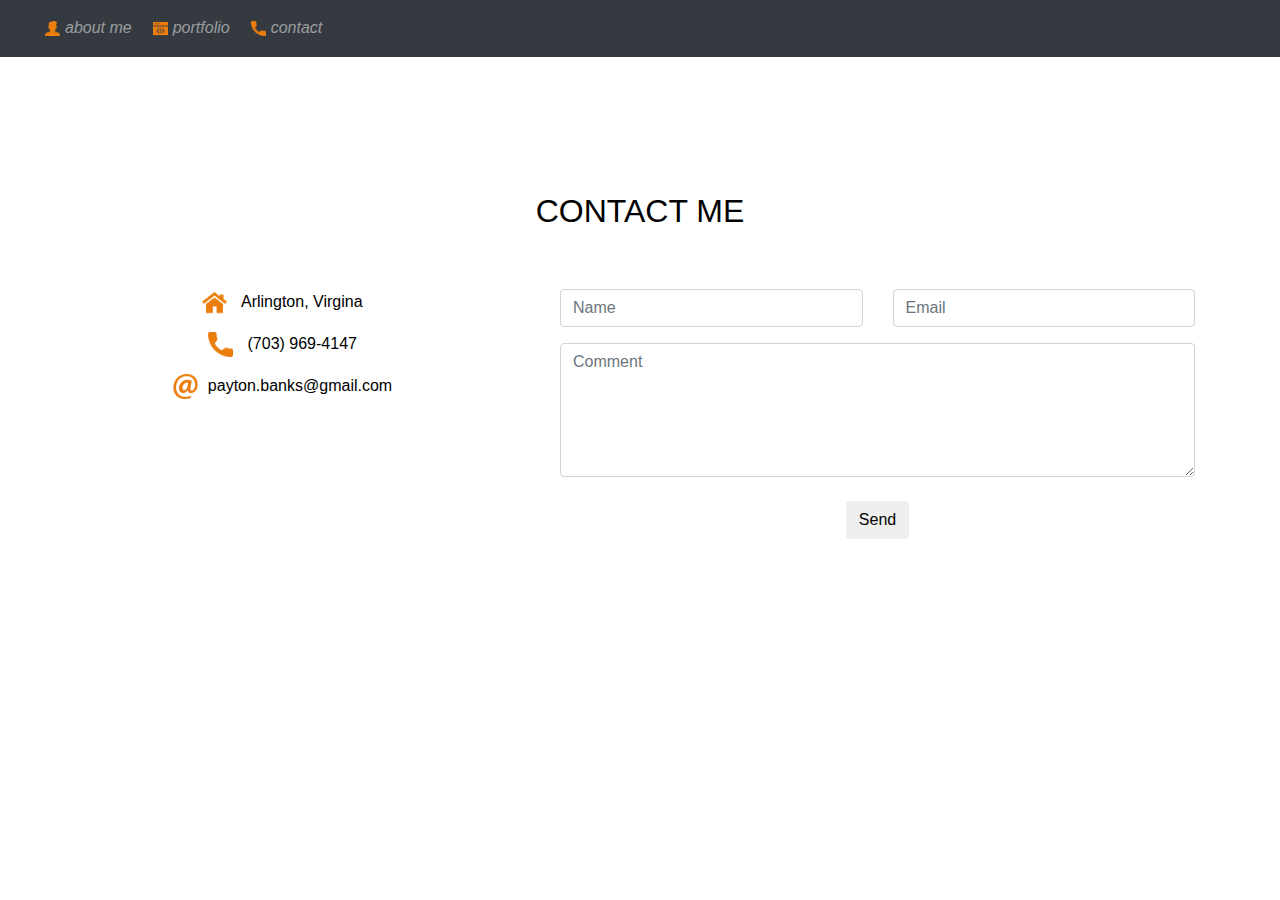
<file: contact.html>
<!-- Demo Layout for Bootstrap (with cards) -->
<!DOCTYPE html>
<html lang="en-us">

<head>
  <title>Payton Banks</title>
  <meta charset="UTF-8">
  <meta name="viewport" content="width=device-width, initial-scale=1.0">

  <!-- JQuery for Bootstrap - provide dynamic Navbar menu functions -->
  <script src="https://code.jquery.com/jquery-3.2.1.slim.min.js"
    integrity="sha384-KJ3o2DKtIkvYIK3UENzmM7KCkRr/rE9/Qpg6aAZGJwFDMVNA/GpGFF93hXpG5KkN"
    crossorigin="anonymous"></script>

  <!-- Boostrap CDN and required Script -->
  <link rel="stylesheet" href="https://maxcdn.bootstrapcdn.com/bootstrap/4.0.0/css/bootstrap.min.css"
    integrity="sha384-Gn5384xqQ1aoWXA+058RXPxPg6fy4IWvTNh0E263XmFcJlSAwiGgFAW/dAiS6JXm" crossorigin="anonymous">
  <script src="https://maxcdn.bootstrapcdn.com/bootstrap/4.0.0/js/bootstrap.min.js"
    integrity="sha384-JZR6Spejh4U02d8jOt6vLEHfe/JQGiRRSQQxSfFWpi1MquVdAyjUar5+76PVCmYl"
    crossorigin="anonymous"></script>

  <!-- Custom CSS File -->
  <link rel="stylesheet" type="text/css" href="CSS/style.css">
</head>

<body>

  <nav class="navbar navbar-expand-md navbar-dark bg-dark sticky-top">
    <button class="navbar-toggler" data-toggle="collapse" data-target="#button-collapse">
      <span class="navbar-toggler-icon"></span>
    </button>
    <div class="collapse navbar-collapse" id="button-collapse">
      <a class="navbar-brand"></a>
      <ul class="navbar-nav">
        <li class="nav-item"><a class="nav-link" href="index.html"><img class="menuicon"
              src="./Assets/navigation/person.png">About Me</a></li>
        <li class="nav-item"><a class="nav-link" href="portfolio.html"><img class="menuicon"
              src="./Assets/navigation/web-development.png">Portfolio</a></li>
        <li class="nav-item"><a class="nav-link" href="contact.html"><img class="menuicon"
              src="./Assets/navigation/phone.png">Contact</a></li>
      </ul>
  </nav>

  <div id="container-fluid">
    <div id="content-wrap">
      <div class="container text-center">
        <h2 class="pageHeader">CONTACT ME</h2>
        <div class="row">
          <div class="col-sm-5">
            <p><span class="contact-address"><img class="contact-icon" src="./Assets/navigation/home.png"></span>
              Arlington, Virgina</p>
            <p><span class="contact-address"><img class="contact-icon" src="./Assets/navigation/phone.png"></span> (703)
              969-4147</p>
            <p><span class="contact-address"><img class="contact-icon"
                  src="./Assets/navigation/email.png"></span>payton.banks@gmail.com</p>
          </div>
          <div class="col-sm-7">
            <div class="row">
              <div class="col-sm-6 form-group">
                <input class="form-control" id="name" name="name" placeholder="Name" type="text" required>
              </div>
              <div class="col-sm-6 form-group">
                <input class="form-control" id="email" name="email" placeholder="Email" type="email" required>
              </div>
            </div>
            <textarea class="form-control" id="comments" name="comments" placeholder="Comment" rows="5"></textarea><br>
            <div class="row">
              <div class="col-sm-12 form-group">
                <button class="btn btn-default pull-right" type="submit">Send</button>
              </div>
              <div>
              </div>



            
</body>







<!-- Bootstrap JS Scripts-->
<script src="https://code.jquery.com/jquery-3.4.1.slim.min.js"
  integrity="sha384-J6qa4849blE2+poT4WnyKhv5vZF5SrPo0iEjwBvKU7imGFAV0wwj1yYfoRSJoZ+n" crossorigin="anonymous"></script>
<script src="https://cdn.jsdelivr.net/npm/popper.js@1.16.0/dist/umd/popper.min.js"
  integrity="sha384-Q6E9RHvbIyZFJoft+2mJbHaEWldlvI9IOYy5n3zV9zzTtmI3UksdQRVvoxMfooAo" crossorigin="anonymous"></script>
<script src="https://stackpath.bootstrapcdn.com/bootstrap/4.4.1/js/bootstrap.min.js"
  integrity="sha384-wfSDF2E50Y2D1uUdj0O3uMBJnjuUD4Ih7YwaYd1iqfktj0Uod8GCExl3Og8ifwB6" crossorigin="anonymous"></script>


</body>

</html>
</file>
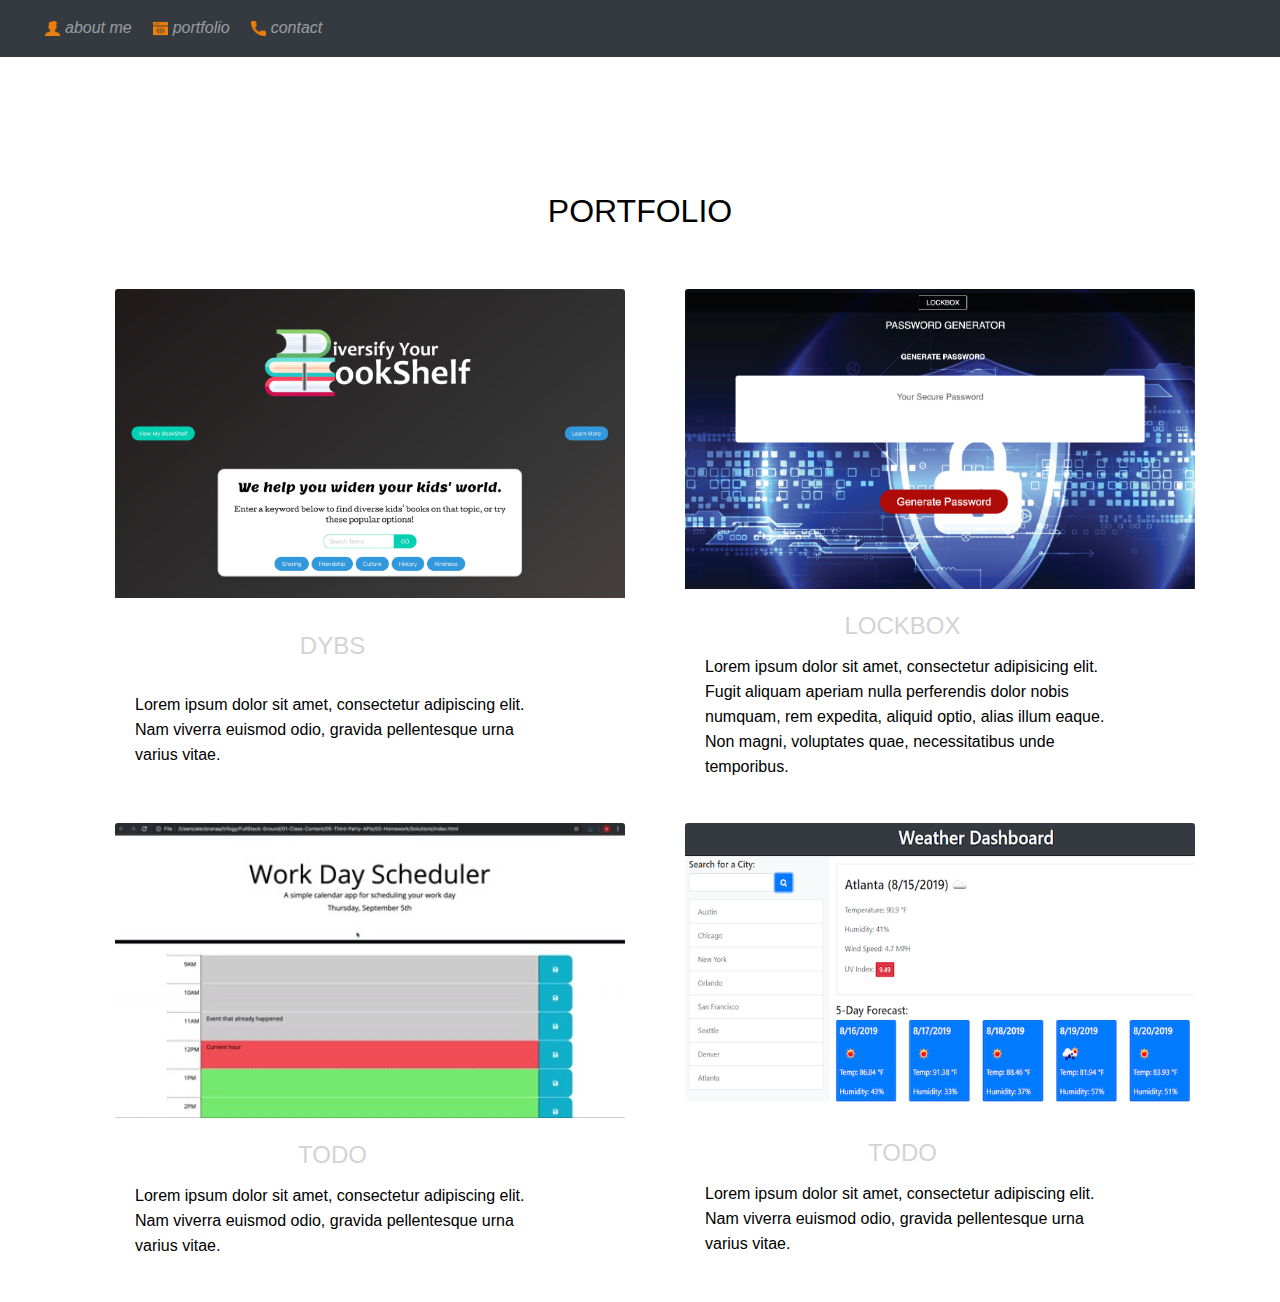
<file: portfolio.html>
<!-- Demo Layout for Bootstrap (with cards) -->
<!DOCTYPE html>
<html lang="en-us">

<head>
  <title>Portfolio</title>
  <meta charset="UTF-8">
  <meta name="viewport" content="width=device-width, initial-scale=1.0">

  <!-- JQuery for Bootstrap - provide dynamic Navbar menu functions -->


  <!-- Boostrap CDN and required Script -->
  <link rel="stylesheet" href="https://maxcdn.bootstrapcdn.com/bootstrap/4.0.0/css/bootstrap.min.css"
    integrity="sha384-Gn5384xqQ1aoWXA+058RXPxPg6fy4IWvTNh0E263XmFcJlSAwiGgFAW/dAiS6JXm" crossorigin="anonymous">

  <!-- Custom CSS File -->
  <link rel="stylesheet" type="text/css" href="CSS/style.css">
</head>

<body>
  <!-- <div class="jumbotron"> -->
  <nav class="navbar navbar-expand-md navbar-dark bg-dark sticky-top">
    <button class="navbar-toggler" data-toggle="collapse" data-target="#button-collapse">
      <span class="navbar-toggler-icon"></span>
    </button>
    <div class="collapse navbar-collapse" id="button-collapse">
      <a class="navbar-brand"></a>
      <ul class="navbar-nav">
        <li class="nav-item"><a class="nav-link" href="index.html"><img class="menuicon"
              src="./Assets/navigation/person.png">About Me</a></li>
        <li class="nav-item"><a class="nav-link" href="portfolio copy.html"><img class="menuicon"
              src="./Assets/navigation/web-development.png">Portfolio</a></li>
        <li class="nav-item"><a class="nav-link" href="contact.html"><img class="menuicon"
              src="./Assets/navigation/phone.png">Contact</a></li>
      </ul>
      </ul>
  </nav>
  <!-- Page Content -->
  <div class="container">

    <!-- Page Heading -->
    <h2 class="pageHeader portfolio">Portfolio
    </h2>

    <div class="row">
      <div class="col-lg-6 mb-4">
        <div class="card h-100">
          <a href="#"><img class="card-img-top" src="Assets/portfoloioimg/portDybs.png" alt="DYBS"></a>
          <div class="card-body">
            <h4 class="card-title-portfolio">
              <a href="#">DYBS</a>
            </h4>
            <p class="card-text">Lorem ipsum dolor sit amet, consectetur adipiscing elit. Nam viverra euismod odio,
              gravida pellentesque urna varius vitae.</p>
          </div>
        </div>
      </div>
      <div class="col-lg-6 mb-4">
        <div class="card h-100">
          <a href="#"><img class="card-img-top" src="Assets/portfoloioimg/portLockbox.png" alt="Lockbox Image"></a>
          <div class="card-body">
            <h4 class="card-title">
              <a href="#">LOCKBOX</a>
            </h4>
            <p class="card-text">Lorem ipsum dolor sit amet, consectetur adipisicing elit. Fugit aliquam aperiam nulla
              perferendis dolor nobis numquam, rem expedita, aliquid optio, alias illum eaque. Non magni, voluptates
              quae, necessitatibus unde temporibus.</p>
          </div>
        </div>
      </div>
      <div class="col-lg-6 mb-4">
        <div class="card h-100">
          <a href="#"><img class="card-img-top" src="Assets/portfoloioimg/portSchedule.jpg"
              alt="Work Schedule Image"></a>
          <div class="card-body">
            <h4 class="card-title">
              <a href="#">TODO</a>
            </h4>
            <p class="card-text">Lorem ipsum dolor sit amet, consectetur adipiscing elit. Nam viverra euismod odio,
              gravida pellentesque urna varius vitae.</p>
          </div>
        </div>
      </div>
      <div class="col-lg-6 mb-4">
        <div class="card h-100">
          <a href="#"><img class="card-img-top" src="Assets/portfoloioimg/portWeather.png" alt="Weather Now Image"></a>
          <div class="card-body">
            <h4 class="card-title">
              <a class="portHeaders" href="#">TODO</a>
            </h4>
            <p class="card-text">Lorem ipsum dolor sit amet, consectetur adipiscing elit. Nam viverra euismod odio,
              gravida pellentesque urna varius vitae.</p>
          </div>
        </div>
        <a <!-- Page Content -->

      </div>
      <!-- /.container -->

      <!-- Bootstrap JS Scripts-->
      <script src="https://code.jquery.com/jquery-3.4.1.slim.min.js"
        integrity="sha384-J6qa4849blE2+poT4WnyKhv5vZF5SrPo0iEjwBvKU7imGFAV0wwj1yYfoRSJoZ+n"
        crossorigin="anonymous"></script>
      <script src="https://cdn.jsdelivr.net/npm/popper.js@1.16.0/dist/umd/popper.min.js"
        integrity="sha384-Q6E9RHvbIyZFJoft+2mJbHaEWldlvI9IOYy5n3zV9zzTtmI3UksdQRVvoxMfooAo"
        crossorigin="anonymous"></script>
      <script src="https://stackpath.bootstrapcdn.com/bootstrap/4.4.1/js/bootstrap.min.js"
        integrity="sha384-wfSDF2E50Y2D1uUdj0O3uMBJnjuUD4Ih7YwaYd1iqfktj0Uod8GCExl3Og8ifwB6"
        crossorigin="anonymous"></script>


</body>

</html>
</file>
<file: CSS/style.css>
.col-md-7, .card-img-top {
    flex-wrap: wrap;
}

.card-body {
    align-content: center;
}

.head-1 {
    font-size: 50px;
    text-transform: uppercase;
    color: black;
}  

.head-2 {
    font-size: 44px;
    text-transform: uppercase;
    color: black;
    line-height: 60px;
    padding-bottom: 20px;
    
}  

.head-3 {
    font-size: 38px;
    text-transform: uppercase;
    color: black;
}  

.container-fluid {
    max-width: 80%;
    position: relative;
    min-height: 100vh;
    padding-left: 0px;
    padding-right: 0px;
    padding-top: 15%;
    justify-content: center;
}

.container-fluid-footer {
    background: black ;
}

.body-text2 {
    color: #202020;
    font-weight: 200;
    line-height: 35px;
}  

.body-text3 {
    color: #808080;
    font-weight:  300;
    font-size: 18px;
    line-height: 30px;
}  

.cardTitle {
    text-align: center;
}

.resumeIcon {
    height: 50px;
    width: 50px;
    align-content: center;
}

.card-img-top {
    align-content: center;
}
/* .row {
    justify-content: center;
    padding-top: 50px;
}

.row {
    justify-content: left;
    padding-top: 50px;
} */

  #content-wrap {
    padding-bottom: 2.5rem;    /* Footer height */
  }
  
  #footer {
    position: absolute;
    bottom: 0;
    width: 100%;
    height: 2.5rem;            /* Footer height */
  }





body {
   background-color: white;
    /* background: url('https://image.freepik.com/free-photo/dark-grunge-texture_1048-4055.jpg?1') no-repeat center center fixed; */
    -webkit-background-size: cover;
    -moz-background-size: cover;
    background-size: cover;
    -o-background-size: cover;
  }

.rounded-circle {
    width: 50px;
}

.navbar {
    
    background: #383838;
    width: 100%; 
}
.menuicon {
    width: 50px;
    image-rendering: optimizeSpeed;
}
.nav-item {
    color: rgb(8, 109, 232);
    text-transform: lowercase;
    font-style: italic;
}
.itemText {
    color: dodgerblue;
}

.fa { 
    width: 20px;
    height: 30px;
}
 
.dropdown-menu {
    background-color: transparent;

}

.fa-html5 {
    color: coral;
}

.fa-css3-alt {
    color: rgb(26, 56, 189);
}

.fa-js{
    color: yellow;
}

.container {
    padding-top: 120px;
}

.head-title {
    color: white;
    text-transform: uppercase;
}
.head-subtitle {
    color: white;
    text-transform: white;

}


.logo {
    width: 50px;
    height: 50px;   
}

.head-text {
    font-family: helvetica;
    font-size: 36px;
}

.nav-link .menuicon {
    width:40px;
    height: 40px;
}
.contact-icon {
    width: 35px;
    height: 25px;
    align-items: baseline;
    padding-right: 10px;
    line-height: 15px;
    margin-left: auto;
    margin-right: auto;
    color: white;
}
.itemphoto {
    width: 35px;
    height: 35px;
    padding: 5px;
    line-height: 10px;
    image-rendering: optimizeSpeed;
}

.pageHeader {
    color: black;
    padding-bottom: 50px;


}
.portfolio {
    text-align: center;
    text-transform: uppercase;
}
.nav-link .menuicon {
    width:25px;
    height:25px;
    padding: 5px;
  }
p {
    font-family: helvetica;
    font-size: 16px;
    color: #303030;
    font-weight: 100;
    line-height: 25px;
}

.col-md-7 {
    padding-right: 35px;
}

.card-title {
    color: black;
    text-align: center;
}

.card-title-portfolio {
    color: black;
    text-align: center;


}
h2 {
    padding-top: 15px;
    color: black
    
}

h3 {
    color: black;
    padding-bottom: 30px;
    

}

h4 {
    line-height: 1.375em;
    color: black
    font-weight 200px;
    margin-bottom: 30px;
    padding-right: 75px;
}  

  h5 {
    color: #303030;
    
}
a {
    color: #D3D3D3;

}



p {
    color: black;
    padding-right: 50px;
}
.img-thumbnail {
    width: 200px;
    height: 200px;
}
.page-footer {
    background-color: transparent;
    height: 200px;

}
.social-icons {
    width: 35px;
    height: 35px;
}
.port-titles {
    color: white;   
}

.container-map {
    align-content: center;
    text-align: center;
}

.card {
    height: 400px;
    margin-left: 30px;
    border: 0px;
}
/* Revaeal Controls */
.item {
    width: 100%;
    height: 600px;
    background-color: gray;
    border-top: 1px solid transparent;
    transform: scale(0);
    transition: all 400ms;
}

.in-view { background-color: transparent; transform: scale(1); }
</file>
